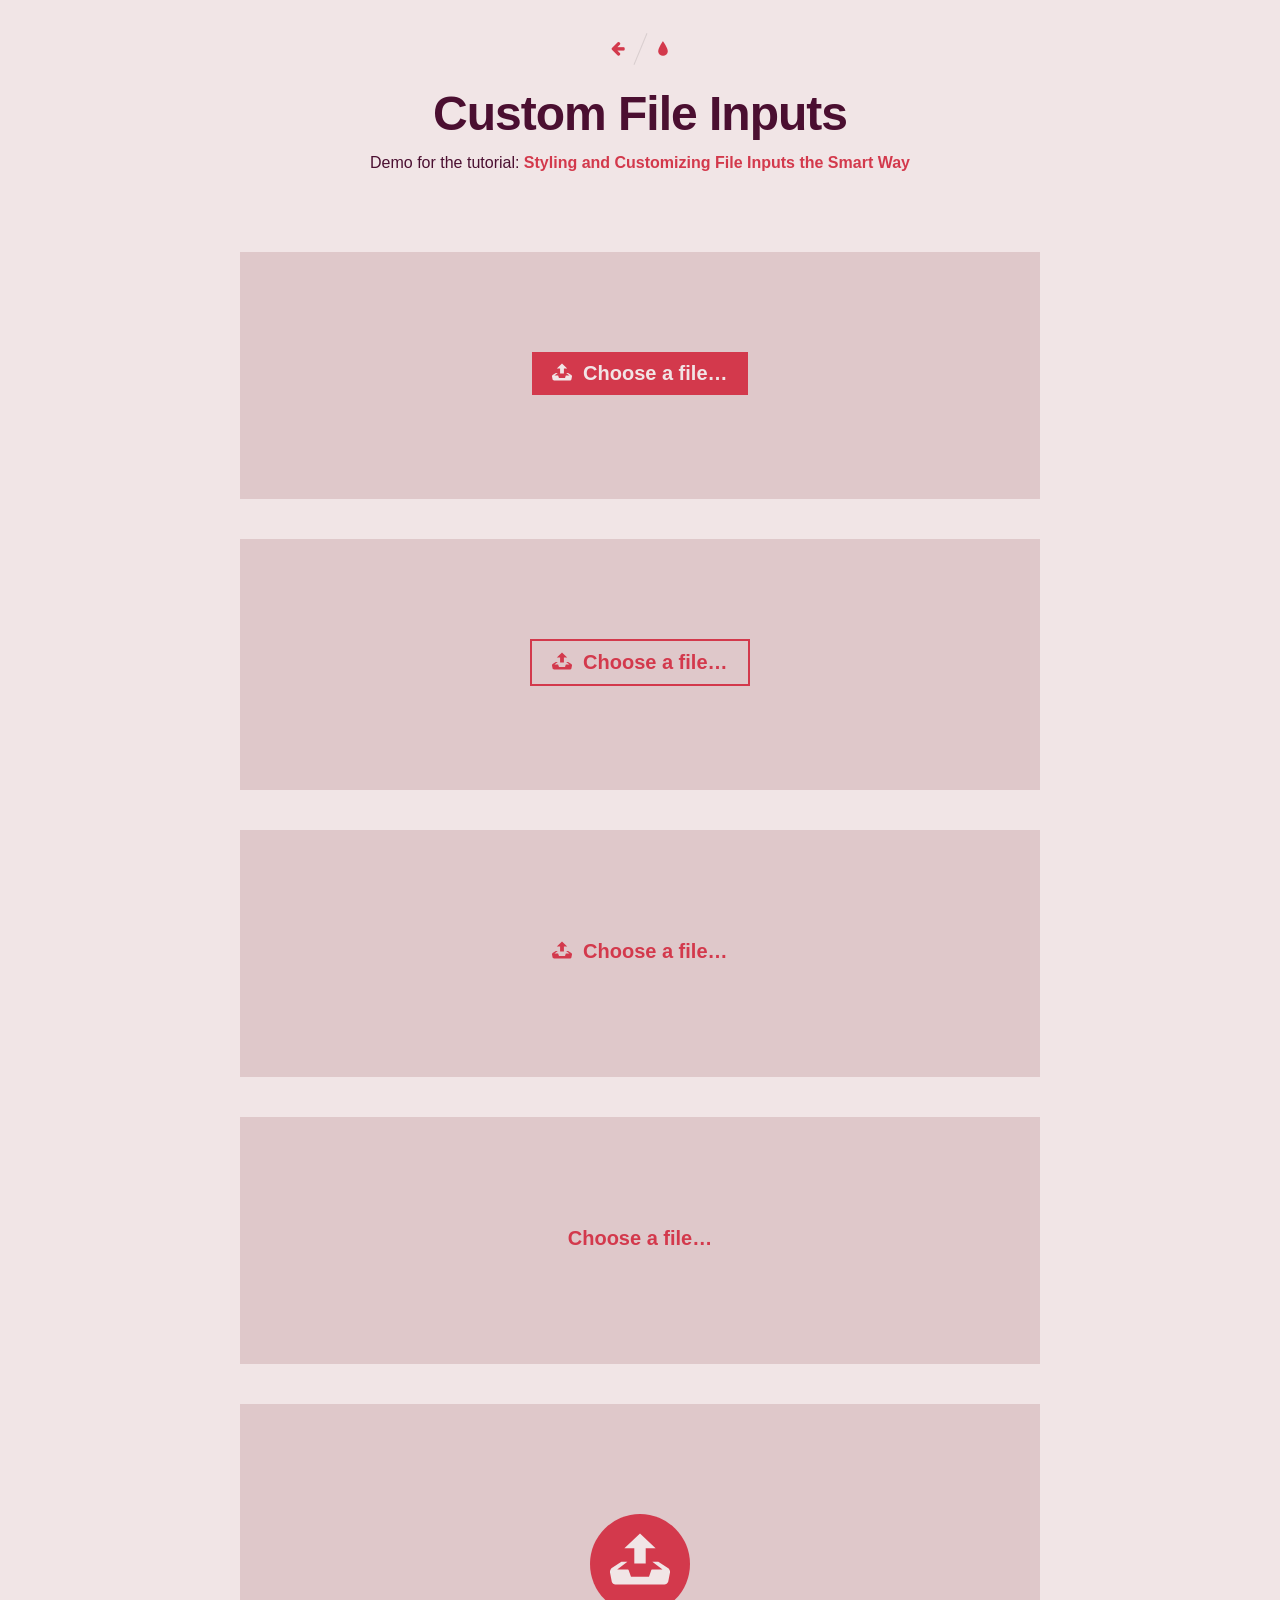
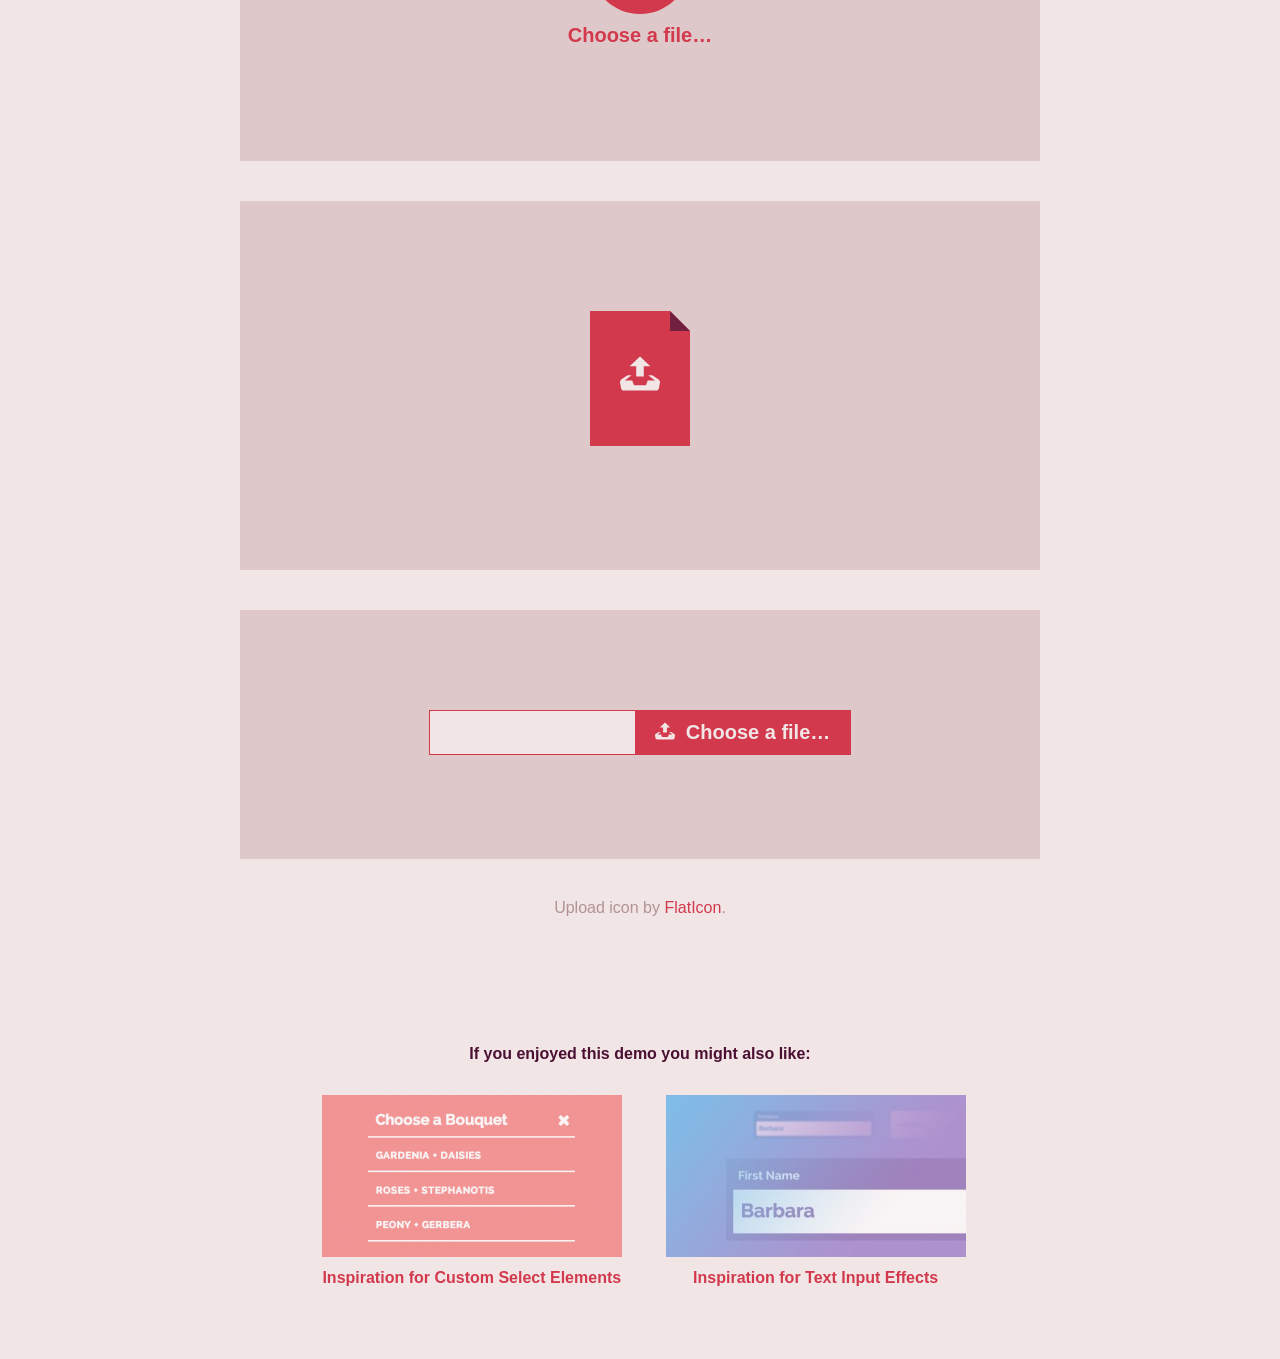
<file: web/vendors/CustomFileInputs/index.html>
<!DOCTYPE html>
<html lang="en" class="no-js">
	<head>
		<meta charset="UTF-8" />
		<meta http-equiv="X-UA-Compatible" content="IE=edge">
		<meta name="viewport" content="width=device-width, initial-scale=1">
		<title>Custom File Inputs | Codrops</title>
		<meta name="description" content="Demo for the tutorial: Styling and Customizing File Inputs the Smart Way" />
		<meta name="keywords" content="cutom file input, styling, label, cross-browser, accessible, input type file" />
		<meta name="author" content="Osvaldas Valutis for Codrops" />
		<link rel="shortcut icon" href="favicon.ico">
		<link rel="stylesheet" type="text/css" href="css/normalize.css" />
		<link rel="stylesheet" type="text/css" href="css/demo.css" />
		<link rel="stylesheet" type="text/css" href="css/component.css" />
		<!--[if IE]>
  		<script src="http://html5shiv.googlecode.com/svn/trunk/html5.js"></script>
		<![endif]-->

		<!-- remove this if you use Modernizr -->
		<script>(function(e,t,n){var r=e.querySelectorAll("html")[0];r.className=r.className.replace(/(^|\s)no-js(\s|$)/,"$1js$2")})(document,window,0);</script>
	</head>
	<body>
		<div class="container">
			<header class="codrops-header">
				<div class="codrops-links">
					<a class="codrops-icon codrops-icon--prev" href="http://tympanus.net/Tutorials/SVGRipples/" title="Previous Demo"><span>Previous Demo</span></a>
					<a class="codrops-icon codrops-icon--drop" href="http://tympanus.net/codrops/?p=24831" title="Back to the article"><span>Back to the Codrops article</span></a>
				</div>
				<h1>Custom File Inputs</h1>
				<p>Demo for the tutorial: <strong><a href="http://tympanus.net/codrops/?p=24831">Styling and Customizing File Inputs the Smart Way</a></strong></p>
			</header>
			<div class="content">

				<div class="box">
					<input type="file" name="file-1[]" id="file-1" class="inputfile inputfile-1" data-multiple-caption="{count} files selected" multiple />
					<label for="file-1"><svg xmlns="http://www.w3.org/2000/svg" width="20" height="17" viewBox="0 0 20 17"><path d="M10 0l-5.2 4.9h3.3v5.1h3.8v-5.1h3.3l-5.2-4.9zm9.3 11.5l-3.2-2.1h-2l3.4 2.6h-3.5c-.1 0-.2.1-.2.1l-.8 2.3h-6l-.8-2.2c-.1-.1-.1-.2-.2-.2h-3.6l3.4-2.6h-2l-3.2 2.1c-.4.3-.7 1-.6 1.5l.6 3.1c.1.5.7.9 1.2.9h16.3c.6 0 1.1-.4 1.3-.9l.6-3.1c.1-.5-.2-1.2-.7-1.5z"/></svg> <span>Choose a file&hellip;</span></label>
				</div>

				<div class="box">
					<input type="file" name="file-2[]" id="file-2" class="inputfile inputfile-2" data-multiple-caption="{count} files selected" multiple />
					<label for="file-2"><svg xmlns="http://www.w3.org/2000/svg" width="20" height="17" viewBox="0 0 20 17"><path d="M10 0l-5.2 4.9h3.3v5.1h3.8v-5.1h3.3l-5.2-4.9zm9.3 11.5l-3.2-2.1h-2l3.4 2.6h-3.5c-.1 0-.2.1-.2.1l-.8 2.3h-6l-.8-2.2c-.1-.1-.1-.2-.2-.2h-3.6l3.4-2.6h-2l-3.2 2.1c-.4.3-.7 1-.6 1.5l.6 3.1c.1.5.7.9 1.2.9h16.3c.6 0 1.1-.4 1.3-.9l.6-3.1c.1-.5-.2-1.2-.7-1.5z"/></svg> <span>Choose a file&hellip;</span></label>
				</div>

				<div class="box">
					<input type="file" name="file-3[]" id="file-3" class="inputfile inputfile-3" data-multiple-caption="{count} files selected" multiple />
					<label for="file-3"><svg xmlns="http://www.w3.org/2000/svg" width="20" height="17" viewBox="0 0 20 17"><path d="M10 0l-5.2 4.9h3.3v5.1h3.8v-5.1h3.3l-5.2-4.9zm9.3 11.5l-3.2-2.1h-2l3.4 2.6h-3.5c-.1 0-.2.1-.2.1l-.8 2.3h-6l-.8-2.2c-.1-.1-.1-.2-.2-.2h-3.6l3.4-2.6h-2l-3.2 2.1c-.4.3-.7 1-.6 1.5l.6 3.1c.1.5.7.9 1.2.9h16.3c.6 0 1.1-.4 1.3-.9l.6-3.1c.1-.5-.2-1.2-.7-1.5z"/></svg> <span>Choose a file&hellip;</span></label>
				</div>

				<div class="box">
					<input type="file" name="file-4[]" id="file-4" class="inputfile inputfile-3" data-multiple-caption="{count} files selected" multiple />
					<label for="file-4"><span>Choose a file&hellip;</span></label>
				</div>

				<div class="box">
					<input type="file" name="file-5[]" id="file-5" class="inputfile inputfile-4" data-multiple-caption="{count} files selected" multiple />
					<label for="file-5"><figure><svg xmlns="http://www.w3.org/2000/svg" width="20" height="17" viewBox="0 0 20 17"><path d="M10 0l-5.2 4.9h3.3v5.1h3.8v-5.1h3.3l-5.2-4.9zm9.3 11.5l-3.2-2.1h-2l3.4 2.6h-3.5c-.1 0-.2.1-.2.1l-.8 2.3h-6l-.8-2.2c-.1-.1-.1-.2-.2-.2h-3.6l3.4-2.6h-2l-3.2 2.1c-.4.3-.7 1-.6 1.5l.6 3.1c.1.5.7.9 1.2.9h16.3c.6 0 1.1-.4 1.3-.9l.6-3.1c.1-.5-.2-1.2-.7-1.5z"/></svg></figure> <span>Choose a file&hellip;</span></label>
				</div>

				<div class="box">
					<input type="file" name="file-6[]" id="file-6" class="inputfile inputfile-5" data-multiple-caption="{count} files selected" multiple />
					<label for="file-6"><figure><svg xmlns="http://www.w3.org/2000/svg" width="20" height="17" viewBox="0 0 20 17"><path d="M10 0l-5.2 4.9h3.3v5.1h3.8v-5.1h3.3l-5.2-4.9zm9.3 11.5l-3.2-2.1h-2l3.4 2.6h-3.5c-.1 0-.2.1-.2.1l-.8 2.3h-6l-.8-2.2c-.1-.1-.1-.2-.2-.2h-3.6l3.4-2.6h-2l-3.2 2.1c-.4.3-.7 1-.6 1.5l.6 3.1c.1.5.7.9 1.2.9h16.3c.6 0 1.1-.4 1.3-.9l.6-3.1c.1-.5-.2-1.2-.7-1.5z"/></svg></figure> <span></span></label>
				</div>

				<div class="box">
					<input type="file" name="file-7[]" id="file-7" class="inputfile inputfile-6" data-multiple-caption="{count} files selected" multiple />
					<label for="file-7"><span></span> <strong><svg xmlns="http://www.w3.org/2000/svg" width="20" height="17" viewBox="0 0 20 17"><path d="M10 0l-5.2 4.9h3.3v5.1h3.8v-5.1h3.3l-5.2-4.9zm9.3 11.5l-3.2-2.1h-2l3.4 2.6h-3.5c-.1 0-.2.1-.2.1l-.8 2.3h-6l-.8-2.2c-.1-.1-.1-.2-.2-.2h-3.6l3.4-2.6h-2l-3.2 2.1c-.4.3-.7 1-.6 1.5l.6 3.1c.1.5.7.9 1.2.9h16.3c.6 0 1.1-.4 1.3-.9l.6-3.1c.1-.5-.2-1.2-.7-1.5z"/></svg> Choose a file&hellip;</strong></label>
				</div>

				<footer>Upload icon by <a href="http://www.flaticon.com/free-icon/outbox_3686" target="_blank">FlatIcon</a>.</footer>

			</div>
			<!-- Related demos -->
			<section class="content content--related">
				<p>If you enjoyed this demo you might also like:</p>
				<a class="media-item" href="">
					<img class="media-item__img" src="img/related/SelectInspiration.png">
					<h3 class="media-item__title">Inspiration for Custom Select Elements</h3>
				</a>
				<a class="media-item" href="">
					<img class="media-item__img" src="img/related/TextInputEffects.jpg">
					<h3 class="media-item__title">Inspiration for Text Input Effects</h3>
				</a>
			</section>
		</div><!-- /container -->

		<script src="js/custom-file-input.js"></script>

		<!-- // If you'd like to use jQuery, check out js/jquery.custom-file-input.js
		<script src="js/jquery-v1.min.js"></script>
		<script src="js/jquery.custom-file-input.js"></script>
		-->

	</body>
</html>
</file>
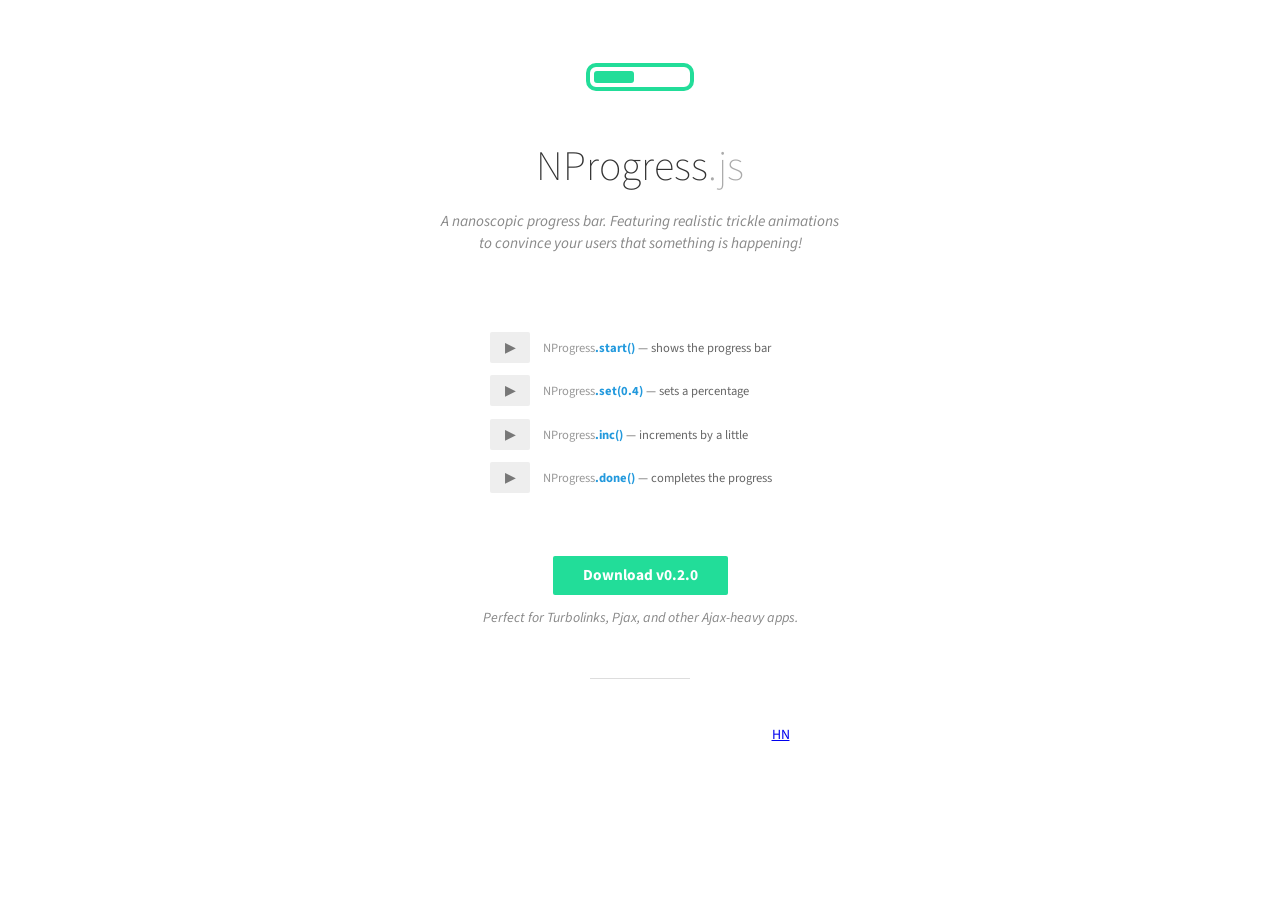
<file: web/vendors/nprogress/index.html>
<!DOCTYPE html>
<html lang='en'>
<head>
  <meta charset='utf-8'>
  <title>NProgress: slim progress bars in JavaScript</title>
  <link href='support/style.css' rel='stylesheet' />
  <link href='nprogress.css' rel='stylesheet' />

  <meta name="viewport" content="width=device-width">
  <link href='http://fonts.googleapis.com/css?family=Source+Sans+Pro:200,400,700,400italic' rel='stylesheet' type='text/css'>
  
  <script src="https://code.jquery.com/jquery-1.11.2.min.js"></script>
  <script src='nprogress.js'></script>

  <script>if(location.hostname.match(/ricostacruz\.com$/)){var _gaq=_gaq||[];_gaq.push(["_setAccount","UA-20473929-1"]),_gaq.push(["_trackPageview"]),function(){var a=document.createElement("script");a.type="text/javascript",a.async=!0,a.src=("https:"==document.location.protocol?"https://ssl":"http://www")+".google-analytics.com/ga.js";var b=document.getElementsByTagName("script")[0];b.parentNode.insertBefore(a,b)}()}</script>
</head>

<body style='display: none'>
  <header class='page-header'>
    <span class='nprogress-logo fade out'></span>
    <h1>NProgress<i>.js</i></h1>
    <p class='fade out brief big'>A nanoscopic progress bar. Featuring realistic
    trickle animations to convince your users that something is happening!</p>
  </header>

  <div class='contents fade out'>
    <div class='controls'>
      <p>
        <button class='button play' id='b-0'></button>
        <i>NProgress</i><b>.start()</b>
        &mdash;
        shows the progress bar
      </p>
      <p>
        <button class='button play' id='b-40'></button>
        <i>NProgress</i><b>.set(0.4)</b>
        &mdash;
        sets a percentage
      </p>
      <p>
        <button class='button play' id='b-inc'></button>
        <i>NProgress</i><b>.inc()</b>
        &mdash;
        increments by a little
      </p>
      <p>
        <button class='button play' id='b-100'></button>
        <i>NProgress</i><b>.done()</b>
        &mdash;
        completes the progress
      </p>
    </div>
    <div class='actions'>
      <a href='https://github.com/rstacruz/nprogress' class='button primary big'>
        Download
        v<span class='version'></span>
      </a>
      <p class='brief'>Perfect for Turbolinks, Pjax, and other Ajax-heavy apps.</p>
    </div>
    <div class='hr-rule'></div>
    <div class='share-buttons'>
      <iframe src="http://ghbtns.com/github-btn.html?user=rstacruz&repo=nprogress&type=watch&count=true"
          allowtransparency="true" frameborder="0" scrolling="0" width="100" height="20"></iframe>
      <iframe src="http://ghbtns.com/github-btn.html?user=rstacruz&type=follow&count=true"
          allowtransparency="true" frameborder="0" scrolling="0" width="175" height="20"></iframe>
      <a href="https://news.ycombinator.com/submit" class="hn-button" data-title="NProgress" data-url="http://ricostacruz.com/nprogress/" data-count="horizontal" data-style="twitter">HN</a>
    </div>
  </div>

  <script>
    $('body').show();
    $('.version').text(NProgress.version);
    NProgress.start();
    setTimeout(function() { NProgress.done(); $('.fade').removeClass('out'); }, 1000);

    $("#b-0").click(function() { NProgress.start(); });
    $("#b-40").click(function() { NProgress.set(0.4); });
    $("#b-inc").click(function() { NProgress.inc(); });
    $("#b-100").click(function() { NProgress.done(); });
  </script>

  <script>var HN=[];HN.factory=function(e){return function(){HN.push([e].concat(Array.prototype.slice.call(arguments,0)))};},HN.on=HN.factory("on"),HN.once=HN.factory("once"),HN.off=HN.factory("off"),HN.emit=HN.factory("emit"),HN.load=function(){var e="hn-button.js";if(document.getElementById(e))return;var t=document.createElement("script");t.id=e,t.src="//hn-button.herokuapp.com/hn-button.js";var n=document.getElementsByTagName("script")[0];n.parentNode.insertBefore(t,n)},HN.load();</script>
</body>
</html>
</file>
<file: web/vendors/CustomFileInputs/css/demo.css>
@font-face {
	font-weight: normal;
	font-style: normal;
	font-family: 'codropsicons';
	src: url('../fonts/codropsicons/codropsicons.eot');
	src: url('../fonts/codropsicons/codropsicons.eot?#iefix') format('embedded-opentype'), url('../fonts/codropsicons/codropsicons.woff') format('woff'), url('../fonts/codropsicons/codropsicons.ttf') format('truetype'), url('../fonts/codropsicons/codropsicons.svg#codropsicons') format('svg');
}

*,
*:after,
*:before {
	-webkit-box-sizing: border-box;
	box-sizing: border-box;
}

.clearfix:before,
.clearfix:after {
	display: table;
	content: '';
}

.clearfix:after {
	clear: both;
}

body {
	font-family: Avenir, 'Helvetica Neue', 'Lato', 'Segoe UI', Helvetica, Arial, sans-serif;
	color: #4b0f31;
	background-color: #f1e5e6;
	-webkit-font-smoothing: antialiased;
	-moz-osx-font-smoothing: grayscale;
}

a {
	outline: none;
	color: #d3394c;
	text-decoration: none;
}

a:hover,
a:focus {
	color: #722040;
}

.hidden {
	position: absolute;
	overflow: hidden;
	width: 0;
	height: 0;
	pointer-events: none;
}


/* Header */

.codrops-header {
	padding: 2em 1em 4em;
	text-align: center;
}

.codrops-header h1 {
	margin: 0.5em 0 0;
	letter-spacing: -1px;
	font-size: 3em;
	line-height: 1;
}

.codrops-header h1 span {
	display: block;
	padding: 0.5em 0 1em;
	color: #999;
	font-weight: normal;
	font-size: 0.45em;
}


/* Top Navigation Style */

.codrops-links {
	position: relative;
	display: inline-block;
	text-align: center;
	white-space: nowrap;
}

.codrops-links::after {
	position: absolute;
	top: 0;
	left: 50%;
	width: 1px;
	height: 100%;
	background: rgba(0, 0, 0, 0.1);
	content: '';
	-webkit-transform: rotate3d(0, 0, 1, 22.5deg);
	transform: rotate3d(0, 0, 1, 22.5deg);
}

.codrops-icon {
	display: inline-block;
	margin: 0.5em;
	padding: 0em 0;
	width: 1.5em;
	text-decoration: none;
}

.codrops-icon span {
	display: none;
}

.codrops-icon:before {
	margin: 0 5px;
	text-transform: none;
	font-weight: normal;
	font-style: normal;
	font-variant: normal;
	font-family: 'codropsicons';
	line-height: 1;
	speak: none;
	-webkit-font-smoothing: antialiased;
}

.codrops-icon--drop:before {
	content: "\e001";
}

.codrops-icon--prev:before {
	content: "\e004";
}


/* Demo links */

.codrops-demos {
	margin: 2em 0 0;
}

.codrops-demos a {
	display: inline-block;
	margin: 0 0.5em;
}

.codrops-demos a.current-demo {
	color: #333;
}


/* Content */

.content {
	width: 100%;
	max-width: 800px;
	text-align: center;
	margin: 0 auto;
	padding: 0 0 3em 0;
}

.content footer {
	color: #b39295;
	margin-top: 40px;
}

.content footer a:hover,
.content footer a:focus {
	color: #4b0f31;
}

.box {
	background-color: #dfc8ca;
	padding: 6.25rem 1.25rem;
}

.box + .box {
	margin-top: 2.5rem;
}


/* Related demos */

.content--related {
	text-align: center;
	font-weight: bold;
	padding-top: 4em;
}

.media-item {
	display: inline-block;
	padding: 1em;
	vertical-align: top;
	-webkit-transition: color 0.3s;
	transition: color 0.3s;
}

.media-item__img {
	max-width: 100%;
	opacity: 0.6;
	-webkit-transition: opacity 0.3s;
	transition: opacity 0.3s;
}

.media-item:hover .media-item__img,
.media-item:focus .media-item__img {
	opacity: 1;
}

.media-item__title {
	margin: 0;
	padding: 0.5em;
	font-size: 1em;
}

@media screen and (max-width: 50em) {
	.codrops-header {
		padding: 3em 10% 4em;
	}
}

@media screen and (max-width: 40em) {
	.codrops-header h1 {
		font-size: 2.8em;
	}
}
</file>
<file: web/vendors/CustomFileInputs/css/component.css>
.js .inputfile {
    width: 0.1px;
    height: 0.1px;
    opacity: 0;
    overflow: hidden;
    position: absolute;
    z-index: -1;
}

.inputfile + label {
    max-width: 80%;
    font-size: 1.25rem;
    /* 20px */
    font-weight: 700;
    text-overflow: ellipsis;
    white-space: nowrap;
    cursor: pointer;
    display: inline-block;
    overflow: hidden;
    padding: 0.625rem 1.25rem;
    /* 10px 20px */
}

.no-js .inputfile + label {
    display: none;
}

.inputfile:focus + label,
.inputfile.has-focus + label {
    outline: 1px dotted #000;
    outline: -webkit-focus-ring-color auto 5px;
}

.inputfile + label * {
    /* pointer-events: none; */
    /* in case of FastClick lib use */
}

.inputfile + label svg {
    width: 1em;
    height: 1em;
    vertical-align: middle;
    fill: currentColor;
    margin-top: -0.25em;
    /* 4px */
    margin-right: 0.25em;
    /* 4px */
}


/* style 1 */

.inputfile-1 + label {
    color: #f1e5e6;
    background-color: #d3394c;
}

.inputfile-1:focus + label,
.inputfile-1.has-focus + label,
.inputfile-1 + label:hover {
    background-color: #722040;
}


/* style 2 */

.inputfile-2 + label {
    color: #d3394c;
    border: 2px solid currentColor;
}

.inputfile-2:focus + label,
.inputfile-2.has-focus + label,
.inputfile-2 + label:hover {
    color: #722040;
}


/* style 3 */

.inputfile-3 + label {
    color: #d3394c;
}

.inputfile-3:focus + label,
.inputfile-3.has-focus + label,
.inputfile-3 + label:hover {
    color: #722040;
}


/* style 4 */

.inputfile-4 + label {
    color: #d3394c;
}

.inputfile-4:focus + label,
.inputfile-4.has-focus + label,
.inputfile-4 + label:hover {
    color: #722040;
}

.inputfile-4 + label figure {
    width: 100px;
    height: 100px;
    border-radius: 50%;
    background-color: #d3394c;
    display: block;
    padding: 20px;
    margin: 0 auto 10px;
}

.inputfile-4:focus + label figure,
.inputfile-4.has-focus + label figure,
.inputfile-4 + label:hover figure {
    background-color: #722040;
}

.inputfile-4 + label svg {
    width: 100%;
    height: 100%;
    fill: #f1e5e6;
}


/* style 5 */

.inputfile-5 + label {
    color: #d3394c;
}

.inputfile-5:focus + label,
.inputfile-5.has-focus + label,
.inputfile-5 + label:hover {
    color: #722040;
}

.inputfile-5 + label figure {
    width: 100px;
    height: 135px;
    background-color: #d3394c;
    display: block;
    position: relative;
    padding: 30px;
    margin: 0 auto 10px;
}

.inputfile-5:focus + label figure,
.inputfile-5.has-focus + label figure,
.inputfile-5 + label:hover figure {
    background-color: #722040;
}

.inputfile-5 + label figure::before,
.inputfile-5 + label figure::after {
    width: 0;
    height: 0;
    content: '';
    position: absolute;
    top: 0;
    right: 0;
}

.inputfile-5 + label figure::before {
    border-top: 20px solid #dfc8ca;
    border-left: 20px solid transparent;
}

.inputfile-5 + label figure::after {
    border-bottom: 20px solid #722040;
    border-right: 20px solid transparent;
}

.inputfile-5:focus + label figure::after,
.inputfile-5.has-focus + label figure::after,
.inputfile-5 + label:hover figure::after {
    border-bottom-color: #d3394c;
}

.inputfile-5 + label svg {
    width: 100%;
    height: 100%;
    fill: #f1e5e6;
}


/* style 6 */

.inputfile-6 + label {
    color: #d3394c;
}

.inputfile-6 + label {
    border: 1px solid #d3394c;
    background-color: #f1e5e6;
    padding: 0;
}

.inputfile-6:focus + label,
.inputfile-6.has-focus + label,
.inputfile-6 + label:hover {
    border-color: #722040;
}

.inputfile-6 + label span,
.inputfile-6 + label strong {
    padding: 0.625rem 1.25rem;
    /* 10px 20px */
}

.inputfile-6 + label span {
    width: 200px;
    min-height: 2em;
    display: inline-block;
    text-overflow: ellipsis;
    white-space: nowrap;
    overflow: hidden;
    vertical-align: top;
}

.inputfile-6 + label strong {
    height: 100%;
    color: #f1e5e6;
    background-color: #d3394c;
    display: inline-block;
}

.inputfile-6:focus + label strong,
.inputfile-6.has-focus + label strong,
.inputfile-6 + label:hover strong {
    background-color: #722040;
}

@media screen and (max-width: 50em) {
	.inputfile-6 + label strong {
		display: block;
	}
}
</file>
<file: web/vendors/nprogress/support/style.css>
i, b {
  font-style: normal;
  font-weight: 400;
}

body, html {
  padding: 0;
  margin: 0;
}

body {
  background: white;
}

body, td, input, textarea {
  font-family: source sans pro, sans-serif;
  font-size: 14px;
  line-height: 1.5;
  color: #222;
}

button {
  cursor: pointer;
}

* {
  text-rendering: optimizeLegibility;
  -webkit-font-smoothing: antialiased;
}

.nprogress-logo {
  display: inline-block;

  width: 100px;
  height: 20px;
  border: solid 4px #2d9;
  border-radius: 10px;

  position: relative;
}
.nprogress-logo:after {
  content: '';
  display: block;

  position: absolute;
  top: 4px;
  left: 4px;
  bottom: 4px;
  width: 40%;

  background: #2d9;
  border-radius: 3px;
}

.fade {
  transition: all 300ms linear 700ms;
  -webkit-transform: translate3d(0,0,0);
  -moz-transform: translate3d(0,0,0);
  -ms-transform: translate3d(0,0,0);
  -o-transform: translate3d(0,0,0);
  transform: translate3d(0,0,0);
  opacity: 1;
}

.fade.out {
  opacity: 0;
}

button {
  margin: 0;
  padding: 0;
  border: 0;
  outline: 0;
}

.button {
  display: inline-block;
  text-decoration: none;

  background: #eee;
  color: #777;
  border-radius: 2px;

  padding: 8px 10px;
  font-weight: 700;
  text-align: left;
}

.button.play:before {
  content: '\25b6';
}

.button:hover {
  background: #2d9;
  color: #fff;
}

.button.primary {
  background: #2d9;
  color: #fff;
}
.button.primary:hover {
  background: #1c8;
}

.button:active {
  background: #2d9;
  box-shadow: inset 0 0 4px rgba(0, 0, 0, 0.6);
}

.controls {
  text-align: left;
  margin: 0 auto;
  max-width: 300px;
  color: #666;
}

.controls .button {
  width: 40px;
  margin-right: 10px;
  text-align: center;
}

.controls i {
  color: #999;
}

.controls b {
  color: #29d;
  font-weight: 700;
}

.controls {
  font-size: 0.9em;
}

.page-header {
  text-align: center;
  max-width: 400px;
  padding: 3em 20px;
  margin: 0 auto;
}

.page-header h1 {
  font-size: 2.0em;
  text-align: center;
  font-weight: 200;
  line-height: 1.3;
  color: #333;
  margin: 0;
}

p.brief {
  line-height: 1.4;
  font-style: italic;
  color: #888;
}

p.brief.big {
  font-size: 1.1em;
}

@media (min-width: 480px) {
  .page-header h1 {
    margin-top: 1em;
    margin-bottom: 0.4em;
  }
}

.page-header h1 i {
  color: #aaa;
  font-style: normal;
  font-weight: 200;
}

@media (min-width: 480px) {
  .page-header h1 {
    font-size: 3em; }
  .page-header {
    padding: 4.5em 20px 3.5em 20px;
  }
}

/* --- */

.actions {
  text-align: center;
  margin: 2em 0;
}

@media (min-width: 480px) {
  .actions {
    margin: 4.5em 0 3.5em 0;
  }
}

.big.button {
  padding-left: 30px;
  padding-right: 30px;
  font-size: 1.1em;
}


/* ---- */

div.hr-rule {
  height: 1px;
  width: 100px;
  margin: 40px auto;
  background: #ddd;
}
.share-buttons {
  margin: 0 auto;
  text-align: center;
}
</file>
<file: web/vendors/nprogress/nprogress.css>
/* Make clicks pass-through */
#nprogress {
  pointer-events: none;
}

#nprogress .bar {
  background: #29d;

  position: fixed;
  z-index: 1031;
  top: 0;
  left: 0;

  width: 100%;
  height: 2px;
}

/* Fancy blur effect */
#nprogress .peg {
  display: block;
  position: absolute;
  right: 0px;
  width: 100px;
  height: 100%;
  box-shadow: 0 0 10px #29d, 0 0 5px #29d;
  opacity: 1.0;

  -webkit-transform: rotate(3deg) translate(0px, -4px);
      -ms-transform: rotate(3deg) translate(0px, -4px);
          transform: rotate(3deg) translate(0px, -4px);
}

/* Remove these to get rid of the spinner */
#nprogress .spinner {
  display: block;
  position: fixed;
  z-index: 1031;
  top: 15px;
  right: 15px;
}

#nprogress .spinner-icon {
  width: 18px;
  height: 18px;
  box-sizing: border-box;

  border: solid 2px transparent;
  border-top-color: #29d;
  border-left-color: #29d;
  border-radius: 50%;

  -webkit-animation: nprogress-spinner 400ms linear infinite;
          animation: nprogress-spinner 400ms linear infinite;
}

.nprogress-custom-parent {
  overflow: hidden;
  position: relative;
}

.nprogress-custom-parent #nprogress .spinner,
.nprogress-custom-parent #nprogress .bar {
  position: absolute;
}

@-webkit-keyframes nprogress-spinner {
  0%   { -webkit-transform: rotate(0deg); }
  100% { -webkit-transform: rotate(360deg); }
}
@keyframes nprogress-spinner {
  0%   { transform: rotate(0deg); }
  100% { transform: rotate(360deg); }
}
</file>
